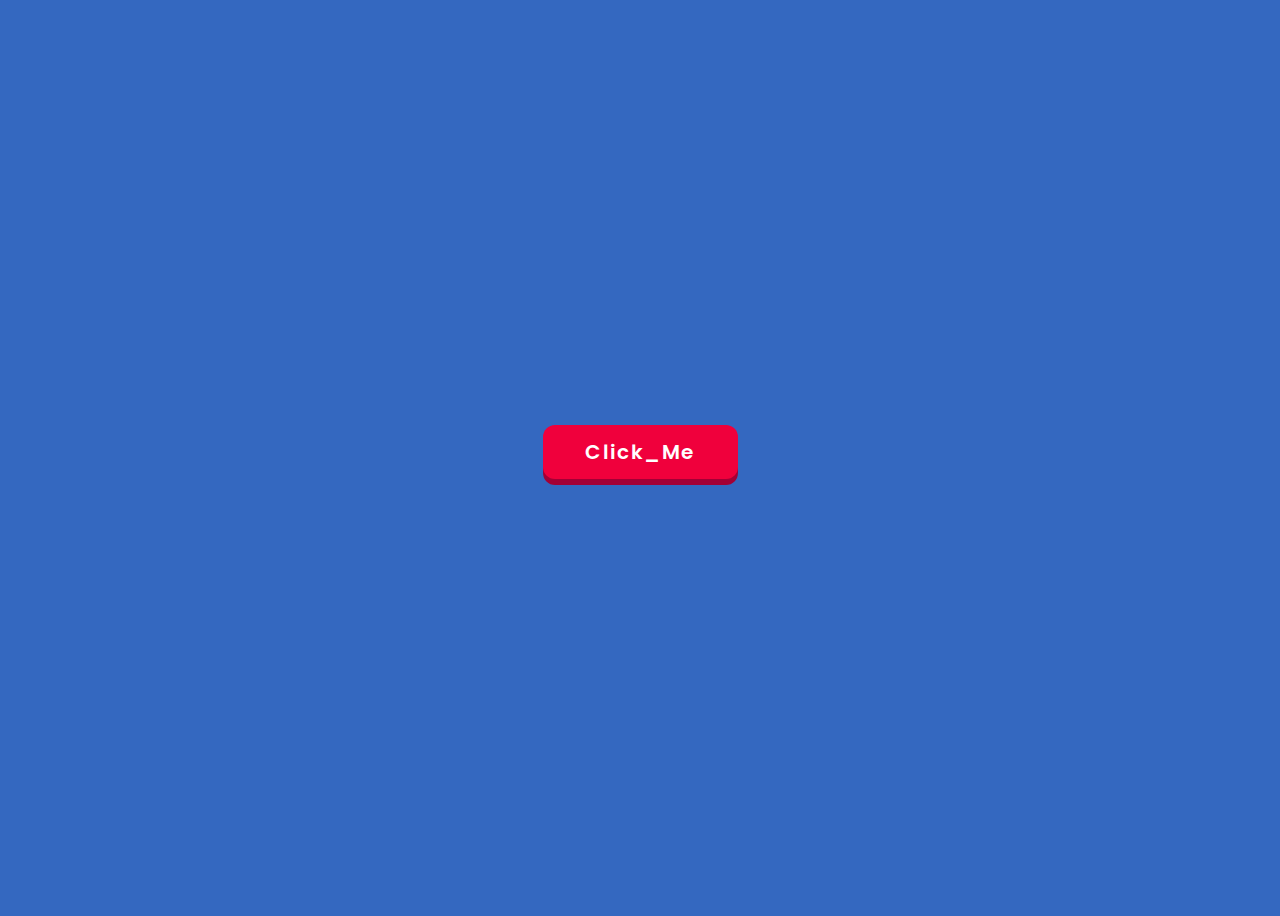
<file: index.html>
<!DOCTYPE html>
<html lang="en">
<head>
    <meta charset="UTF-8">
    <meta name="viewport" content="width=device-width, initial-scale=1.0">
    <title>Click_Me</title>
    <link href='https://fonts.googleapis.com/css?family=Poppins' rel='stylesheet'>
</head>
<style>
    body {
        height: 100dvh;
        background-color: #3468C0;
        overflow: hidden;
        display: grid;
        place-items: center;
        font-family: "Poppins",sans-serif;
    }
    a {
        text-decoration: none;
        font-weight: 600;
        letter-spacing: 2px;
    }
    .pushable {
        background: hsl(340deg 100% 32%);
        border-radius: 12px;
        border: none;
        padding: 0;
        cursor: pointer;
        outline-offset: 4px;
    }
    .front {
        display: block;
        padding: 12px 42px;
        border-radius: 12px;
        font-size: 1.25rem;
        background: hsl(345deg 100% 47%);
        color: white;
        transform: translateY(-6px);
    }
    .pushable:active .front {
        transform: translateY(-2px);
    }
</style>
<body>
    <a class="pushable" href="birthday.html">
        <span class="front">
          Click_Me
        </span>
      </a>
</body>
</html>
</file>
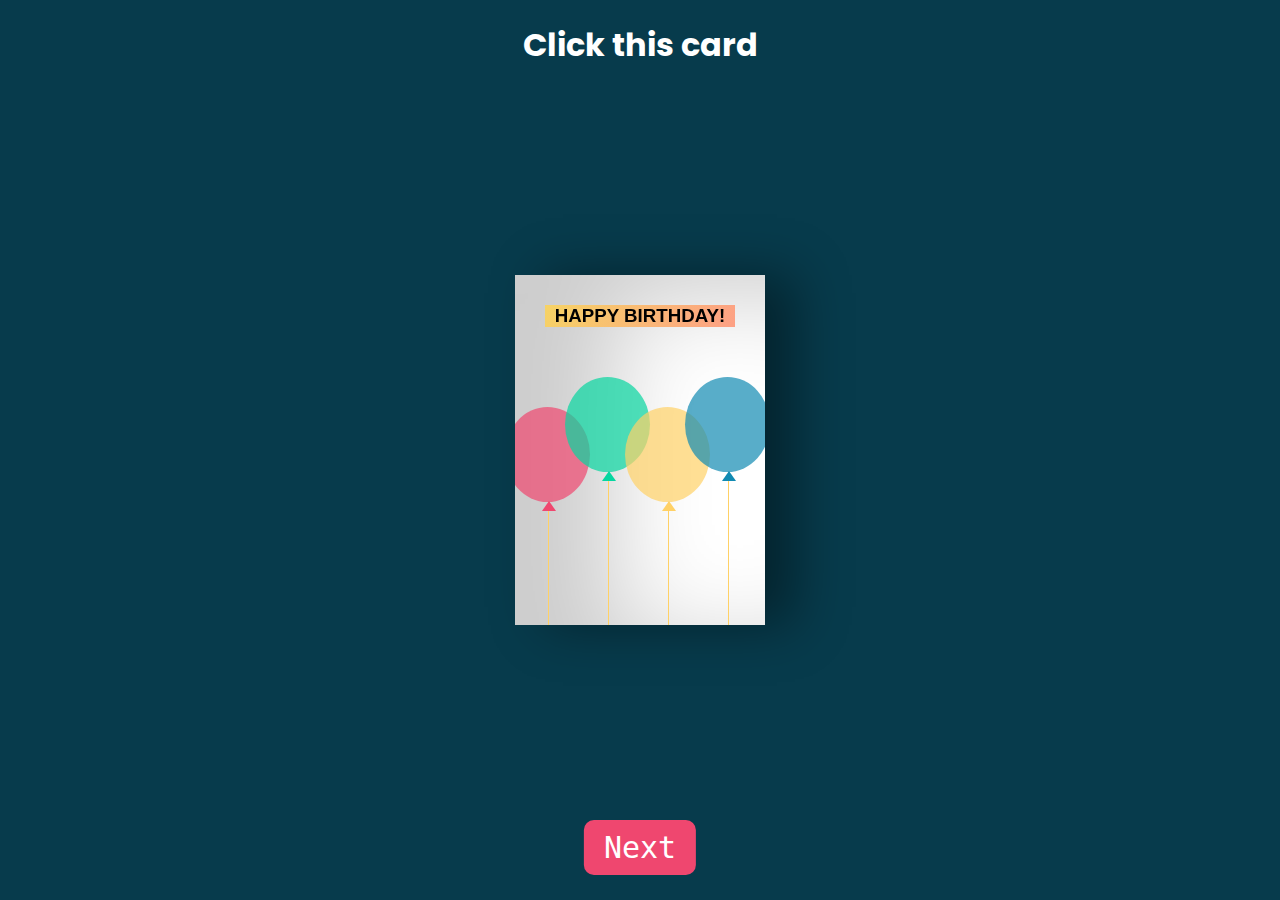
<file: birthday.html>
<!DOCTYPE html>
<html lang="en">
<head>
  <meta charset="UTF-8">
  <meta http-equiv="X-UA-Compatible" content="IE=Edge">
  <meta name="viewport" content="width=device-width, initial-scale=1">

  <title>Happy birthday</title>
  <link rel="icon" type="png" href="heart.png">
  <link href='https://fonts.googleapis.com/css?family=Poppins' rel='stylesheet'>
  <link rel="stylesheet" href="style.css">
</head>

<body>
<h1 style="text-align: center;font-family: Poppins;color: #fff;cursor: pointer;">Click this card</h1>
<div class="body">
 <div class="birthdayCard">
<div class="cardFront"><h3 class="happy">HAPPY BIRTHDAY!</h3>
<div class="balloons">
  <div class="balloonOne"></div>
  <div class="balloonTwo"></div>
  <div class="balloonThree"></div>
  <div class="balloonFour"></div>
</div>
</div>
<div class="cardInside">
    <h3 class="back">HAPPY BIRTHDAY!</h3>
    <p contenteditable="true">Aagman 🎂💗,</p> 
    <p contenteditable="true">Happy birthday!! I hope your day is filled with lots of love and laughter! May all of your birthday wishes come true.</p>
    <p contenteditable="true" class="name">Gracy <3</p>
  </div>
</div>
</div>

<a href="valentine.html" class="nextBtn">Next </a>
</body>
</html>
</file>
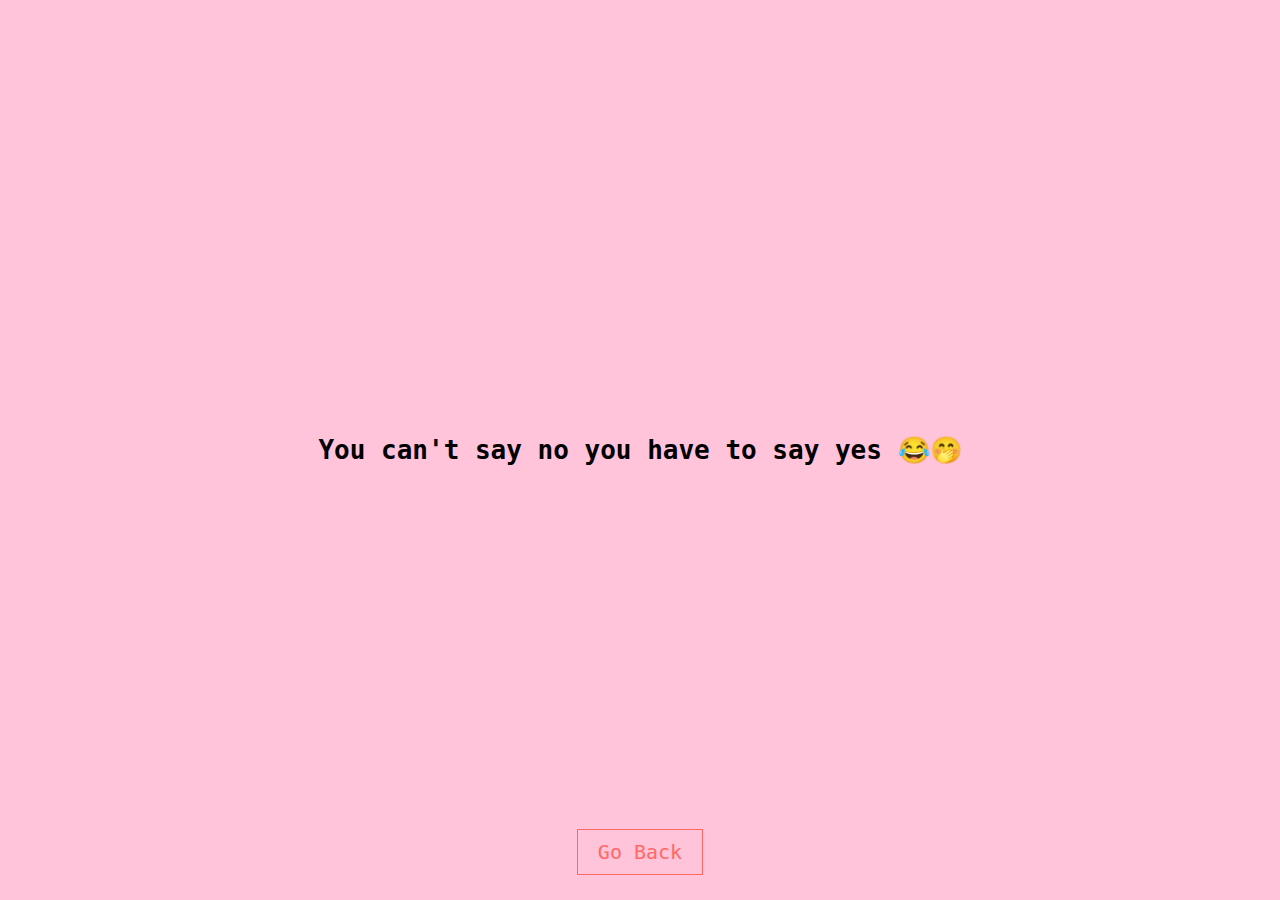
<file: no.html>
<!DOCTYPE html>
<html lang="en">
<head>
    <meta charset="UTF-8">
    <meta name="viewport" content="width=device-width, initial-scale=1.0">
    <title>Please say yes</title>
    <style>

        body{
            height: 100dvh;
            width: 100%;
            display: grid;
            place-items: center;
            background-color: #ffc3da;
            overflow: hidden;
            margin: 0;
            font-family: monospace;
            text-align: center;
        }

        a{
            padding: 10px 20px;
            border: 1px solid #FF6863;
            position: absolute;
            font-size: 20px;
            color: #FF6863;
            bottom: 25px;
            text-decoration: none;
        }

    </style>
</head>
<body>
    <h1>You can't say no you have to say yes 😂🤭</h1>
    <a href="valentine.html">Go Back</a>
</body>
</html>
</file>
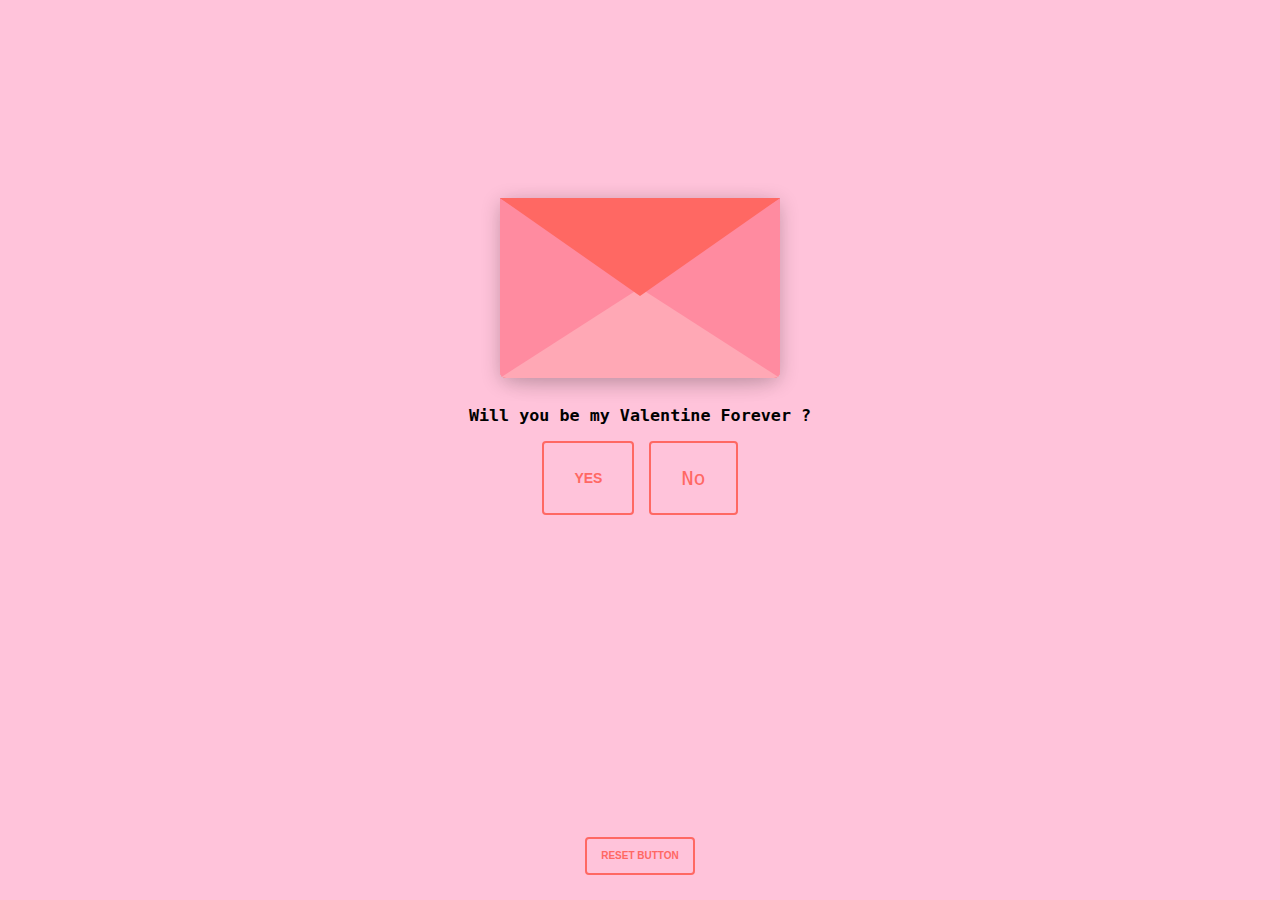
<file: valentine.html>
<!DOCTYPE html>
<html>
    <head>
        <meta charset="UTF-8">
        <meta name="viewport" content="width=device-width, initial-scale=1">
        <link href="index.css" rel="stylesheet">
        <script src="https://ajax.googleapis.com/ajax/libs/jquery/3.6.1/jquery.min.js"></script>
        <title>Valentine</title>
    </head>
    <body>
        <div class="envelope-wrapper">
            <div id="envelope" class="close">
                <div class="front flap"></div>
                <div class="front pocket"></div>
                <div class="letter">
                    <p class="words line1">Thank You,</p>
                    <p class="words line2">Happy Birthday once again</p>
                    <p class="words line3">Love,</p>
                    <p class="words line4">Gracy <3</p>
                </div>
                <div class="hearts">
                    <div class="heart a1"></div>
                    <div class="heart a2"></div>
                    <div class="heart a3"></div>
                </div>
            </div>
        </div>
        <div class="qna">
            <h3>Will you be my Valentine Forever ?</h3>
        </div>
        <div class="reset">
            <button id="open">Yes</button>
            <a href="no.html" class="noBtn">No</a>
            <button id="reset">Reset Button</button>
        </div>
        <script src="index.js"></script>
    </body>
</html>
</file>
<file: style.css>
body {
    background-color: #073b4c;
    overflow: hidden;
}

.body {
    width: 100%;
    display: flex;
    align-items: center;
    justify-content: center;
    position: absolute;
    top: 50%;
    left: 50%;
    transform: translate(-50%,-50%);
}

.birthdayCard {
    position: relative;
    width: 250px;
    height: 350px;
    cursor: pointer;
    transform-style: preserve-3d;
    transform: perspective(2500px);
    transition: 1s;
}

.cardFront {
    position: relative;
    background-color: #fff;
    width: 250px;
    height: 350px;
    overflow: hidden;
    transform-origin: left;
    box-shadow: inset 100px 20px 100px rgba(0, 0, 0, .2), 30px 0 50px rgba(0, 0, 0, 0.4);
    transition: .6s;
}

.happy {
    font-family: Tahoma, sans-serif;
    text-align: center;
    margin: 30px;
    background-image: linear-gradient(120deg, #f6d365 0%, #fda085 100%);
    transition: .1s;
}

.balloons {
    position: absolute;
}

.balloonOne,
.balloonTwo,
.balloonThree,
.balloonFour {
    position: absolute;
    width: 85px;
    height: 95px;
    border-radius: 50%;
}

.balloonOne {
    background-color: rgb(239, 71, 111, 0.7);
    left: -10px;
    top: 50px;
}

.balloonTwo {
    background-color: rgb(6, 214, 160, 0.7);
    left: 50px;
    top: 20px;
}

.balloonThree {
    background-color: rgb(255, 209, 102, 0.7);
    left: 110px;
    top: 50px;
}

.balloonFour {
    background-color: rgb(17, 138, 178, 0.7);
    left: 170px;
    top: 20px;
}

.balloonOne:before,
.balloonTwo:before,
.balloonThree:before,
.balloonFour:before {
    content: "";
    position: absolute;
    width: 1px;
    height: 155px;
    background-color: #ffd166;
    top: 95px;
    left: 43px;
}

.balloonOne:after,
.balloonTwo:after,
.balloonThree:after,
.balloonFour:after {
    content: "";
    position: absolute;
    border-right: 7px solid transparent;
    border-left: 7px solid transparent;
    top: 94px;
    left: 37px;
}

.balloonOne:after {
    border-bottom: 10px solid #ef476f;
}

.balloonTwo:after {
    border-bottom: 10px solid #06d6a0;
}

.balloonThree:after {
    border-bottom: 10px solid #ffd166;
}

.balloonFour:after {
    border-bottom: 10px solid #118ab2;
}

.cardInside {
    position: absolute;
    background-color: #fff;
    width: 250px;
    height: 350px;
    z-index: -1;
    left: 0;
    top: 0;
    box-shadow: inset 100px 20px 100px rgba(0, 0, 0, 0.2);
}

p {
    font-family: cursive;
    margin: 15px 10px 10px 30px;
    color: #333;
}

.back {
    font-family: Tahoma, sans-serif;
    color: #333;
    text-align: center;
    margin: 30px;
    outline-color: #333;
    outline-style: dashed;
}

.birthdayCard:hover {
    transform: perspective(2500px) rotate(5deg);
    box-shadow: inset 100px 20px 100px rgba(0, 0, 0, .2), 0 10px 100px rgba(0, 0, 0, 0.5);
}

.birthdayCard:hover .cardFront {
    transform: rotateY(-160deg);
}

.birthdayCard:hover .happy {
    visibility: hidden;
}

.name{
    margin-left: 180px;
}

.nextBtn {
    color: white;
    font-size: 30px;
    text-decoration: none;
    padding: 10px 20px;
    background: #ef476f;
    border-radius: 10px;
    font-family: monospace;
    transition: .3s all;
    position: absolute;
    bottom: 25px;
    left: 50%;
    transform: translateX(-50%);
}

.nextBtn:hover{
    letter-spacing: 4px;
}
</file>
<file: index.css>
body {
    background-color: #ffc3da;
}
.envelope-wrapper {
    height: 380px;
}

#envelope {
    position: relative;
    height: 180px;
    width: 280px;
    border-bottom-left-radius: 6px;
    border-bottom-right-radius: 6px;
    margin-left: auto;
    margin-right: auto;
    top: 50%;
    background-color: #FF6863;
    box-shadow: 0 4px 20px rgba(0, 0, 0, 0.2);
}

#envelope:hover {
    cursor: pointer;
}

.front {
    position: absolute;
    width: 0;
    height: 0;
    z-index: 3;
}

.flap {
    border-top: 98px solid #FF6863;
    border-left: 140px solid transparent;
    border-right: 140px solid transparent;
    border-bottom: 82px solid transparent;
    transform-origin: top;
}

.pocket {
    border-left: 140px solid #FF8BA0;
    border-right: 140px solid #FF8BA0;
    border-bottom: 90px solid #FFA8B5;
    border-top: 90px solid transparent;
    border-bottom-left-radius: 6px;
    border-bottom-right-radius: 6px;
}

.letter {
    position: relative;
    background-color: white;
    width: 90%;
    height: 95%;
    top: 5%;
    border-radius: 10px;
    box-shadow: 0 2px 26px rgba(0, 0, 0, .12);
    margin-left: auto;
    margin-right: auto;
}

.letter:after {
    content: "";
    position: absolute;
    top: 0;
    bottom: 0;
    left: 0;
    right: 0;
}

.words {
    position: absolute;
    left: 10%;
    width: 80%;
    height: 14%;
    font-size: 15px;
    font-family: Arial, Helvetica, sans-serif;
    color: black;
}

.line1 {
    top: 15%;
}
.line2 {
    top: 30%;
}
.line3 {
    top: 50%;
    text-align: center;
}
.line4 {
    top: 65%;
    text-align: center;
}

.open .flap {
    transform: rotatex(180deg);
    transition: transform 0.4s ease, z-index 0.6s;
    z-index: 1;
}

.close .flap {
    transform: rotatex(0deg);
    transition: transform 0.4s 0.6s ease, z-index 1s;
    z-index: 5;
}

.open .letter {
    transform: translatey(-80px);
    transition: transform 0.4s 0.6s ease, z-index 0.6s;
    z-index: 2;
}

.close .letter {
    transform: translatey(0deg);
    transition: transform 0.4s ease, z-index 1s;
    z-index: 1;
}

.hearts {
    position: absolute;
    top: 90px;
    left: 0;
    right: 0;
    z-index: 2;
}

.heart {
    position: absolute;
    bottom: 0;
    right: 10%;
}

.heart:before, .heart:after {
    position: absolute;
    content: "";
    background: #d00000;
    width: 50px;
    height: 80px;
    left: 50px;
    top: 0;
    border-radius: 50px 50px 0 0;
    transform: rotate(-45deg);
    transform-origin: 0 100%;
}

.heart:after {
    left: 0;
    transform: rotate(45deg);
    transform-origin: 100% 100%;
}

.close .heart {
    opacity: 0;
    animation: none;
}

.a1 {
    left: 20%;
    transform: scale(0.6);
    opacity: 1;
    animation: slideUp 4s linear 1, sideSway 2s  ease-in-out 4 alternate;
    animation-fill-mode: forwards;
    animation-delay: 0.7s;
}
.a2 {
    left: 55%;
    transform: scale(1);
    opacity: 1;
    animation: slideUp 5s linear 1, sideSway 4s  ease-in-out 2 alternate;
    animation-fill-mode: forwards;
    animation-delay: 0.7s;
}
.a3 {
    left: 10%;
    transform: scale(0.8);
    opacity: 1;
    animation: slideUp 7s linear 1, sideSway 2s  ease-in-out 6 alternate;
    animation-fill-mode: forwards;
    animation-delay: 0.7s;
}

@keyframes slideUp {
    0% {
       top: 0;
    }
    100% {
        top: -600px;
    }
}

@keyframes sideSway {
    0% {
        margin-left: 0px;
    }
    100% {
        margin-left: 50px;
    }
}

.reset {
    display: flex;
    width: 100%;
    justify-content: center;
    gap: 15px;
}

.reset button{
    font-weight: 800;
    font-style: normal;
    transition: all 0.1s linear;
    background-color: transparent;
    border: solid 2px #FF6863;
    border-radius: 4px;
    color: #FF6863;
    display: inline-block;
    font-size: 14px;
    text-transform: uppercase;
    padding: 15px 30px;
    line-height: 2em;
    text-decoration: none;
    outline: none;
}
.reset a{
    padding: 15px 30px;
    line-height: 2em;
    font-family: monospace;
    font-size: 20px;
    border: solid 2px #FF6863;
    border-radius: 4px;
    transition: all 0.1s linear;

}
.reset a:hover{
    background-color: #FF6863;
    cursor: pointer;
    color: white;
}

.reset button:hover {
    background-color: #FF6863;
    cursor: pointer;
    color: white;
}

.valentine {
    text-align: center;
    font-family: Arial, Helvetica, sans-serif;
    color:rgb(20, 20, 20);
    font-size: 70px;
    margin: 150px;
}

.qna{
    text-align: center;
    font-family: monospace;
    font-size: 1.1em;
}

.noBtn{
    color: #FF6863;
    text-decoration: none;
}

#reset{
    position: absolute;
    bottom: 25px;
    font-size: 10px;
    padding: 7px 14px;
}
</file>
